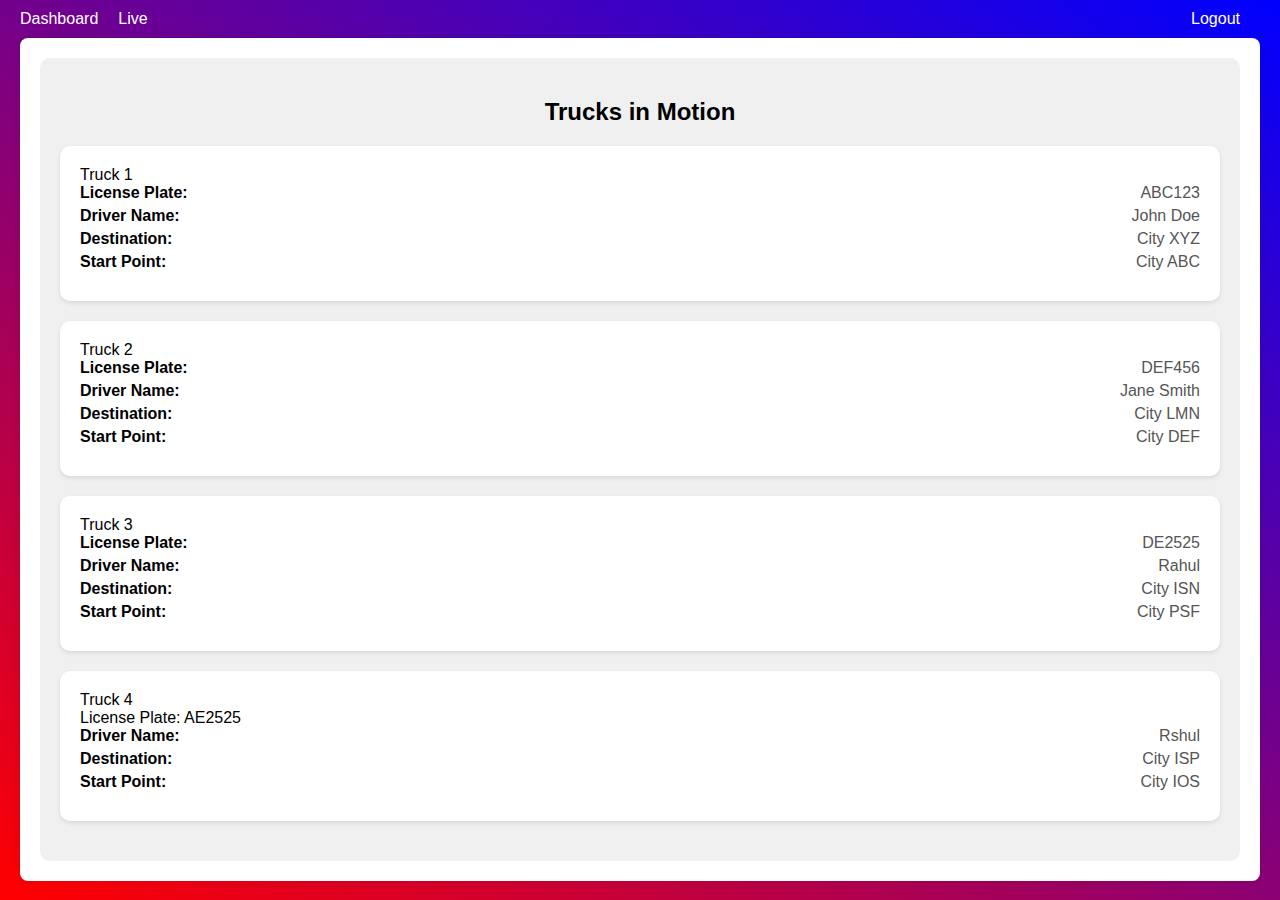
<file: templates/live.html>
<!DOCTYPE html>
<html lang="en">
<head>
    <meta charset="UTF-8">
    <meta name="viewport" content="width=device-width, initial-scale=1.0">
    <title>Dashboard</title>
    <link rel="stylesheet" href="/static/styles.css">
    <link rel="stylesheet" href="/static/dashboard-styles.css"> 
    <link rel="stylesheet" href="/static/live.css"> 
</head>
<body>
    <nav class="navbar">
        <div class="navbar-left">
            <a href="/dashboard" class="dashboard-link">Dashboard</a>
            <a href="/live" class="live-link">Live</a>
        </div>
        <div class="navbar-right">
            <a href="/" class="logout-link">Logout</a>
        </div>
    </nav>
    <div class="container">
        <div class="truck-list">
            <h2>Trucks in Motion</h2>
            <ul>
                <li class="truck" data-id="truck1">
                    Truck 1
                    <div class="truck-details">
                        <div class="truck-info">
                            <span class="label">License Plate:</span>
                            <span class="value">ABC123</span>
                        </div>
                        <div class="truck-info">
                            <span class="label">Driver Name:</span>
                            <span class="value">John Doe</span>
                        </div>
                        <div class="truck-info">
                            <span class="label">Destination:</span>
                            <span class="value">City XYZ</span>
                        </div>
                        <div class="truck-info">
                            <span class="label">Start Point:</span>
                            <span class="value">City ABC</span>
                        </div>
                    </div>
                </li>
                <li class="truck" data-id="truck2">
                    Truck 2
                    <div class="truck-details">
                        <div class="truck-info">
                            <span class="label">License Plate:</span>
                            <span class="value">DEF456</span>
                        </div>
                        <div class="truck-info">
                            <span class="label">Driver Name:</span>
                            <span class="value">Jane Smith</span>
                        </div>
                        <div class="truck-info">
                            <span class="label">Destination:</span>
                            <span class="value">City LMN</span>
                        </div>
                        <div class="truck-info">
                            <span class="label">Start Point:</span>
                            <span class="value">City DEF</span>
                        </div>
                    </div>
                </li>
                <li class="truck" data-id="truck3">
                    Truck 3
                    <div class="truck-details">
                        <div class="truck-info">
                            <span class="label">License Plate:</span>
                            <span class="value">DE2525</span>
                        </div>
                        <div class="truck-info">
                            <span class="label">Driver Name:</span>
                            <span class="value">Rahul</span>
                        </div>
                        <div class="truck-info">
                            <span class="label">Destination:</span>
                            <span class="value">City ISN</span>
                        </div>
                        <div class="truck-info">
                            <span class="label">Start Point:</span>
                            <span class="value">City PSF</span>
                        </div>
                    </div>
                </li>
                <li class="truck" data-id="truck4">
                    Truck 4
                    <div class="truck-details">
                        <div class="tmake_responseruck-info">
                            <span class="label">License Plate:</span>
                            <span class="value">AE2525</span>
                        </div>
                        <div class="truck-info">
                            <span class="label">Driver Name:</span>
                            <span class="value">Rshul</span>
                        </div>
                        <div class="truck-info">
                            <span class="label">Destination:</span>
                            <span class="value">City ISP</span>
                        </div>
                        <div class="truck-info">
                            <span class="label">Start Point:</span>
                            <span class="value">City IOS</span>
                        </div>
                    </div>
                </li>
                <!-- Add more trucks as needed -->
            </ul>
        </div>
        <div class="details">
            <div class="detail-row">
                <span class="label">Truck Name:</span>
                <span class="value" id="truck">-</span>
            </div>
            <div class="detail-row">
                <span class="label">Current Latitude:</span>
                <span class="value" id="current-lat">-</span>
            </div>
            <div class="detail-row">
                <span class="label">Current Longitude:</span>
                <span class="value" id="current-lng">-</span>
            </div>
            <div class="detail-row">
                <span class="label">Start Location:</span>
                <span class="value" id="start-location">-</span>
            </div>
            <div class="detail-row">
                <span class="label">End Location:</span>
                <span class="value" id="end-location">-</span>
            </div>
            <div class="detail-row">
                <span class="label">Temperature:</span>
                <span class="value" id="temperature">-</span>
            </div>
            <div class="detail-row">
                <span class="label"> AC Temperature:</span>
                <span class="value" id="temperature-ac">-</span>
            </div>
            <div class="button-row">
                <button id="air-conditioner-btn">Air Conditioner On/Off</button>
                <button id="adjust-temperature-btn">Adjust Temperature</button>
                <button id="alert-message-btn">Driver Alert Message</button>
            </div>
        </div>
        <div id="alert-dialog" class="dialog">
            <div class="dialog-content">
                <span class="close-btn">&times;</span>
                <h3>Driver Alert Message</h3>
                <textarea id="alert-message" rows="4" placeholder="Enter your message..."></textarea>
                <button id="send-alert-btn">Send</button>
            </div>
        </div>
        <div id="temperature-dialog" class="dialog">
            <div class="dialog-content">
                <span class="close-btn">&times;</span>
                <h3>Adjust Temperature</h3>
                <p>Current Temperature: <span id="current-temperature">-</span> °C</p>
                <input type="range" id="temperature-slider" min="-10" max="20" step="1">
            </div>
        </div>
        <div id="ac-dialog" class="dialog">
            <div class="dialog-content">
                <span class="close-btn">&times;</span>
                <h3>Air Conditioner</h3>
                <button id="turn-on-ac-btn">Turn On</button>
                <button id="turn-off-ac-btn">Turn Off</button>
            </div>
        </div>
        
        
    </div>

    
    <script src="/static/live-script.js"></script> 
</body>
</html>
</file>
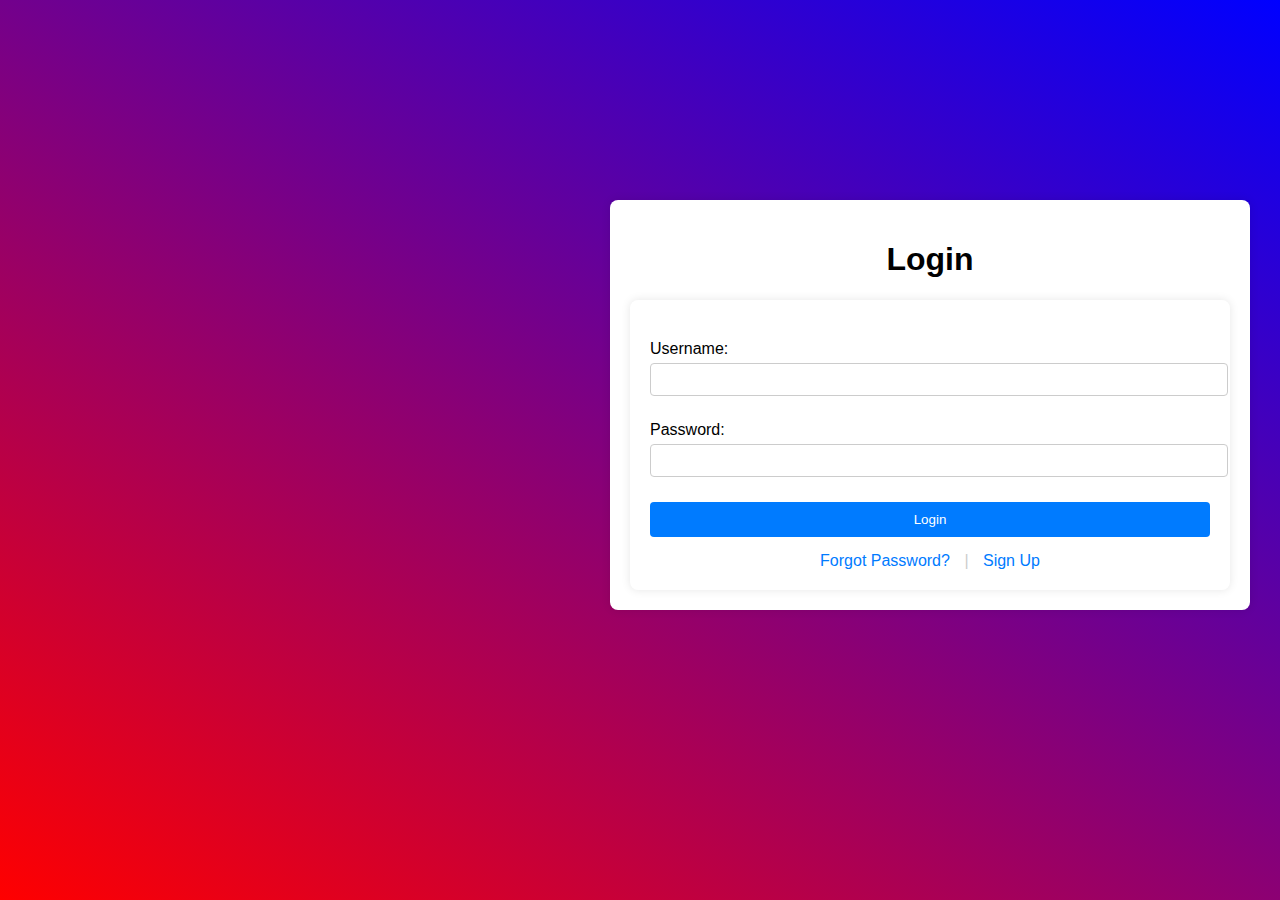
<file: templates/login.html>
<!DOCTYPE html>
<html lang="en">
<head>
    <meta charset="UTF-8">
    <meta name="viewport" content="width=device-width, initial-scale=1.0">
    <title>Login Page</title>
    <link rel="stylesheet" href="/static/styles.css">
    <link rel="stylesheet" href="/static/login-styles.css"> 
    <script src="/static/main.js"></script> 
</head>
<body>
    <div class="container">
        <h1>Login</h1>
        <div class="login-box">
            <form action="/index">
                <div class="input-group">
                    <label for="username">Username:</label>
                    <input type="text" id="username" name="username" required>
                </div>
                <div class="input-group">
                    <label for="password">Password:</label>
                    <input type="password" id="password" name="password" required>
                </div>
                <button type="submit" onclick="login()">Login</button>
            </form>
            <div class="options">
                <a href="#" class="forgot-password">Forgot Password?</a>
                <span class="divider">|</span>
                <a href="#" class="signup">Sign Up</a>
            </div>
        </div>
    </div>
</body>
</html>
</file>
<file: static/styles.css>
body {
    font-family: Arial, sans-serif;
    margin: 0;
    padding: 0;
    background: linear-gradient(30deg,red,blue);
    background-attachment: fixed;
}

.container {
    max-width: 600px;
    margin-top : 200px;
    margin-left: 610px;
    background-color: #fff;
    padding: 20px;
    border-radius: 8px;
    box-shadow: 0 0 10px rgba(0, 0, 0, 0.1);
}

h1 {
    text-align: center;
}

form {
    margin-top: 20px;
}

label {
    display: block;
    margin-bottom: 5px;
}

input[type="text"],
input[type="password"] {
    width: 100%;
    padding: 8px;
    margin-bottom: 10px;
    border: 1px solid #ccc;
    border-radius: 4px;
}

button {
    width: 100%;
    padding: 10px;
    background-color: #007bff;
    color: #fff;
    border: none;
    border-radius: 4px;
    cursor: pointer;
}

button:hover {
    background-color: #0056b3;
}
</file>
<file: static/dashboard-styles.css>
.container {
    display: flex;
    justify-content: space-between;
    align-items: flex-start;
}

.truck-list {
    flex: 1;
    padding: 20px;
    background-color: #f0f0f0;
    border-radius: 10px;
}

.truck-list h2 {
    text-align: center;
    margin-bottom: 20px;
}

.truck-list ul {
    list-style: none;
    padding: 0;
}

.truck-list li {
    cursor: pointer;
    padding: 20px;
    margin-bottom: 20px;
    background-color: #fff;
    border-radius: 10px;
    box-shadow: 0 2px 4px rgba(0, 0, 0, 0.1);
    transition: transform 0.3s ease-in-out;
}

.truck-list li:hover {
    transform: translateY(-5px);
}

.truck-details {
    margin-bottom: 10px;
}

.truck-info {
    display: flex;
    justify-content: space-between;
    margin-bottom: 5px;
}

.truck-info .label {
    font-weight: bold;
}

.truck-info .value {
    color: #555;
}

.temperature-graph {
    flex: 1;
    padding: 20px;
    background-color: #fff;
    border-radius: 10px;
    box-shadow: 0 2px 4px rgba(0, 0, 0, 0.1);
}

.temperature-graph h2 {
    text-align: center;
    margin-bottom: 20px;
}

#graph-placeholder {
    width: 100%;
    height: 300px;
}
/* Existing styles */
.details {
    display: none; /* Initially hide the details section */
    padding: 20px;
    background-color: #f0f0f0;
    border-radius: 10px;
    box-shadow: 0 2px 4px rgba(0, 0, 0, 0.1);
}

.detail-row {
    margin-bottom: 10px;
}

.detail-row .label {
    font-weight: bold;
}

.detail-row .value {
    color: #555;
}
.temperature-graph {
    margin-top: 20px;
} 

/* Existing styles */
.navbar {
    background-color: #333;
    color: #fff;
    padding: 10px 0;
}

.container {
    max-width: 1200px;
    margin: 0 auto;
}

.navbar {
    background-color: transparent;
    color: #fff;
    padding: 10px 20px;
    display: flex;
    justify-content: space-between;
}

.navbar-left {
    display: flex;
}

.navbar-right {
    display: flex;
}

.navbar a {
    color: #fff;
    text-decoration: none;
    margin-right: 20px;
}
</file>
<file: static/live.css>
.dialog {
    display: none;
    position: fixed;
    top: 50%;
    left: 50%;
    transform: translate(-50%, -50%);
    background-color: rgba(255, 255, 255, 0.9); /* Semi-transparent white background */
    border-radius: 10px;
    box-shadow: 0 0 20px rgba(0, 0, 0, 0.2);
    z-index: 9999;
    overflow: hidden;
    max-width: 400px;
    width: 90%;
}

.dialog-content {
    padding: 20px;
    text-align: center;
}

.close-btn {
    position: absolute;
    top: 10px;
    right: 10px;
    font-size: 20px;
    cursor: pointer;
}

#alert-message {
    width: 90%;
    margin-bottom: 10px;
    padding: 10px;
    border: 1px solid #ccc;
    border-radius: 5px;
}

#send-alert-btn {
    padding: 10px 20px;
    background-color: #007bff;
    color: #fff;
    border: none;
    border-radius: 5px;
    cursor: pointer;
    transition: background-color 0.3s;
}

#send-alert-btn:hover {
    background-color: #0056b3;
}


#temperature-dialog {
    background-color: rgba(255, 255, 255, 0.9); /* Semi-transparent white background */
}

#temperature-dialog .dialog-content {
    padding: 20px;
    text-align: center;
}

#temperature-dialog #current-temperature {
    font-weight: bold;
}

#temperature-dialog input[type="range"] {
    width: 100%;
    margin-top: 10px;
}
#ac-dialog {
    background-color: rgba(255, 255, 255, 0.9); /* Semi-transparent white background */
}

#ac-dialog .dialog-content {
    padding: 20px;
    text-align: center;
}

#ac-dialog button {
    margin: 10px;
    padding: 10px 20px;
    background-color: #007bff;
    color: #fff;
    border: none;
    border-radius: 5px;
    cursor: pointer;
    transition: background-color 0.3s;
}

#ac-dialog button:hover {
    background-color: #0056b3;
}
</file>
<file: static/login-styles.css>
.login-box {
    background-color: #fff;
    padding: 20px;
    border-radius: 8px;
    box-shadow: 0 0 10px rgba(0, 0, 0, 0.1);
    margin-top:10px;
}

.input-group {
    margin-bottom: 15px;
}

.input-group label {
    display: block;
    margin-bottom: 5px;
}

.input-group input {
    width: 100%;
    padding: 8px;
    margin-bottom: 10px;
    border: 1px solid #ccc;
    border-radius: 4px;
}

.options {
    margin-top: 15px;
    text-align: center;
}

.options a {
    text-decoration: none;
    color: #007bff;
}

.options .divider {
    margin: 0 10px;
    color: #ccc;
}
</file>
